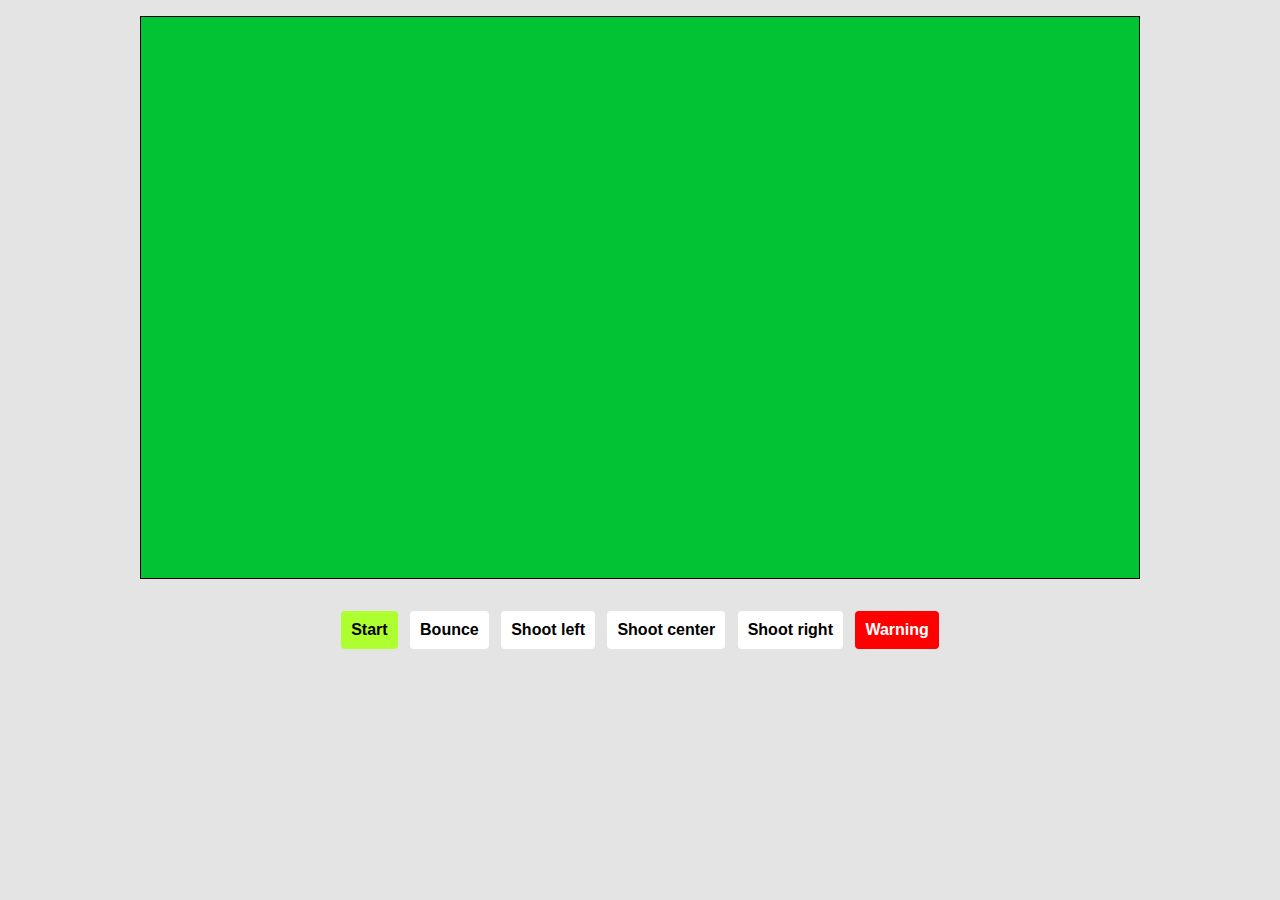
<file: Soccer/index.html>
<!DOCTYPE html>
<html>
<head>
    <meta charset="utf-8">
    <title>Soccer ball animations</title>
    <link rel="stylesheet" href="style.css">
</head>
<body>
    <div class="container">
        <div id="frame">
            <p><img src="../Images/ball.png" id="ball" alt="Ball"></p>
        </div>
        <br>
        <div class="btn">
            <button id="btnStart" onclick="startBall()">Start</button>
            <button id="btnBounce" onclick="bounceBall()">Bounce</button>
            <button id="btnShootLeft" onclick="shootLeft()">Shoot left</button>
            <button id="btnShootCenter" onclick="shootCenter()">Shoot center</button>
            <button id="btnShootRight" onclick="shootRight()">Shoot right</button>
            <button id="btnJumping" onclick="jumpingBall()">Warning</button>
        </div>
    </div>
    <script src="script.js"></script>
</body>
</html>
</file>
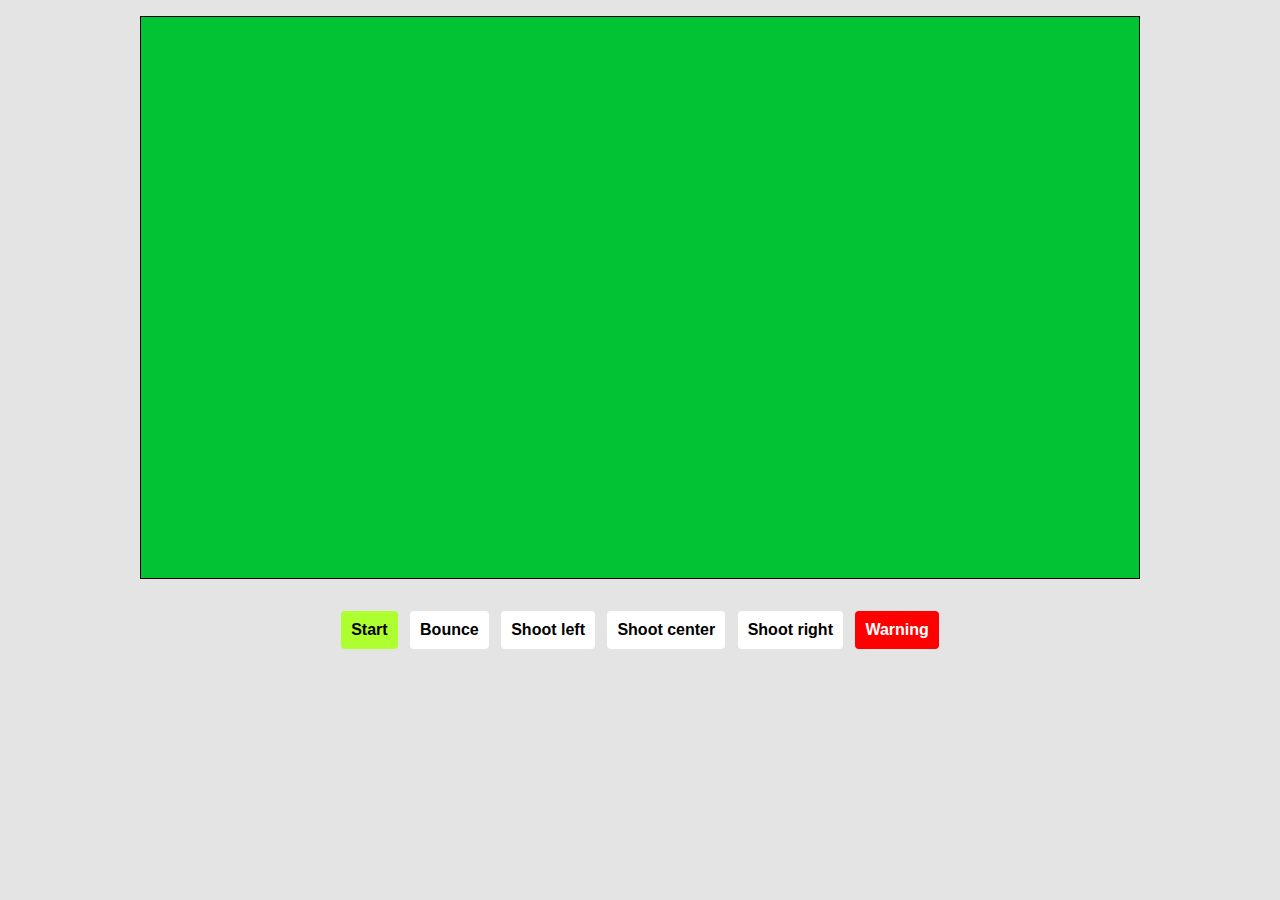
<file: Soccer/Part_1/index.html>
<!DOCTYPE html>
<html>
<head>
    <meta charset="utf-8">
    <title>Soccer ball animations</title>
    <link rel="stylesheet" href="style.css">
</head>
<body>
    <div class="container">
        <div id="frame">
            <p><img src="../../Images/ball.png" id="ball" alt="Ball"></p>
        </div>
        <br>
        <div class="btn">
            <button id="btnStart" onclick="startBall()">Start</button>
            <button id="btnBounce" onclick="bounceBall()">Bounce</button>
            <button id="btnShootLeft" onclick="shootLeft()">Shoot left</button>
            <button id="btnShootCenter" onclick="shootCenter()">Shoot center</button>
            <button id="btnShootRight" onclick="shootRight()">Shoot right</button>
            <button id="btnJumping" onclick="jumpingBall()">Warning</button>
        </div>
    </div>
    <script src="script.js"></script>
</body>
</html>
</file>
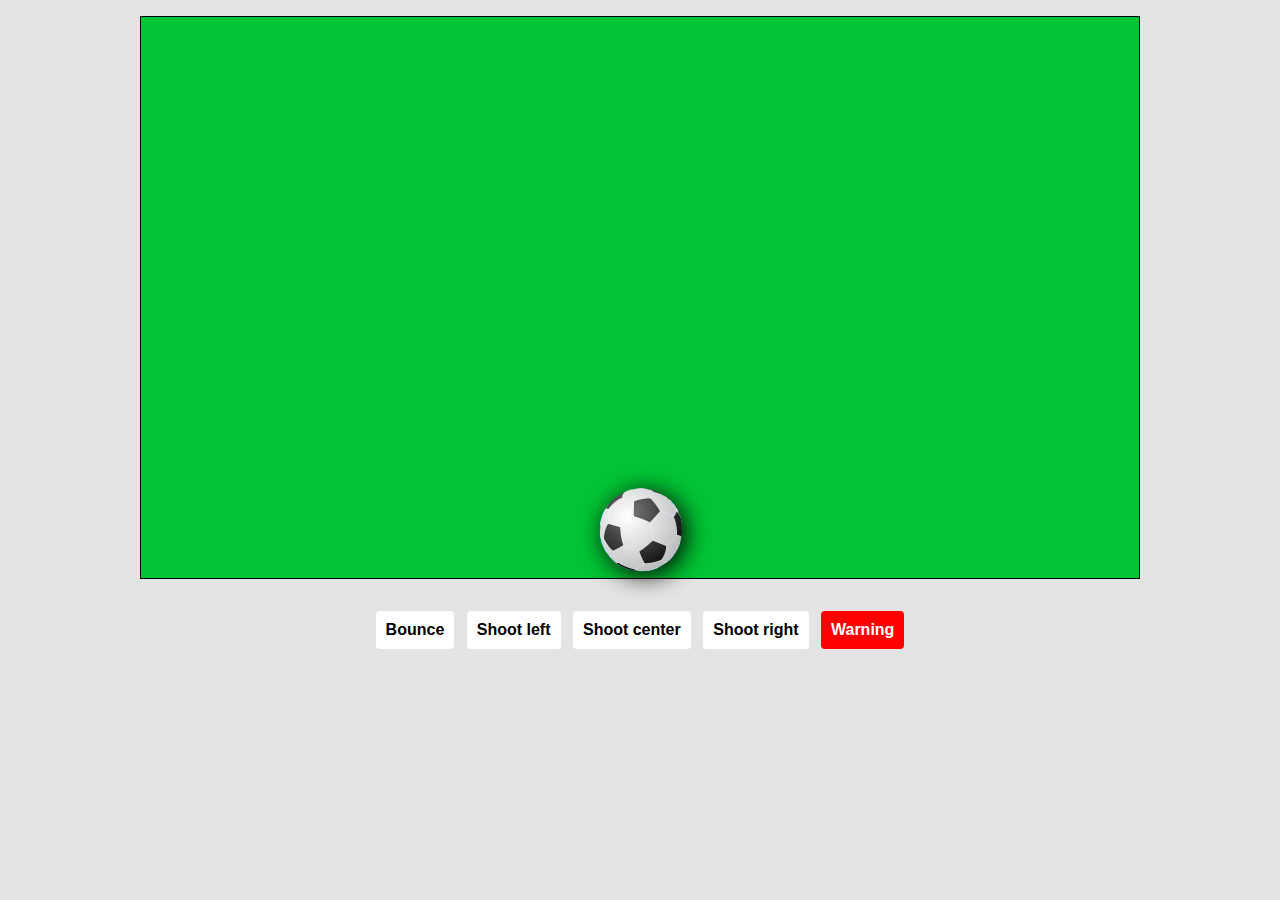
<file: Soccer/Part_2/index.html>
<!DOCTYPE html>
<html>

<head>
    <meta charset="utf-8">
    <title>Soccer ball animations</title>
    <link rel="stylesheet" href="style.css">
</head>

<body>
    <div class="container">
        <div id="frame">
            <p><img src="../../Images/ball.png" id="ball" alt="Ball"></p>
        </div>
        <br>
        <div class="btn">
            <!-- <button id="btnStart" onclick="startBall()">Start</button> -->
            <button id="btnBounce" onclick="bounceBall()">Bounce</button>
            <button id="btnShootLeft" onclick="shootLeft()">Shoot left</button>
            <button id="btnShootCenter" onclick="shootCenter()">Shoot center</button>
            <button id="btnShootRight" onclick="shootRight()">Shoot right</button>
            <button id="btnJumping" onclick="jumpingBall()">Warning</button>
        </div>
    </div>
    <script src="script.js"></script>
</body>

</html>
</file>
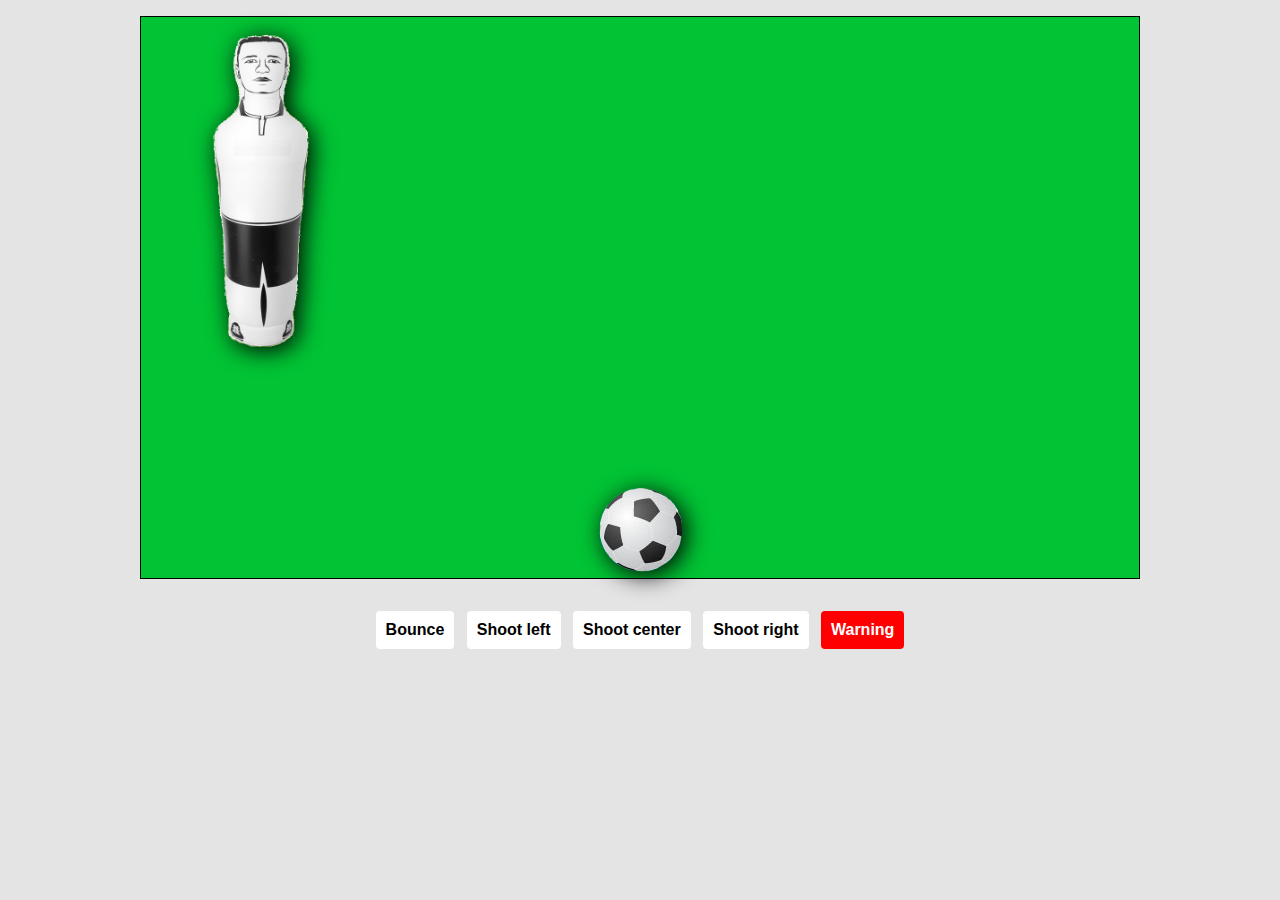
<file: Soccer/Part_3/index.html>
<!DOCTYPE html>
<html>

<head>
    <meta charset="utf-8">
    <title>Soccer ball animations</title>
    <link rel="stylesheet" href="style.css">
</head>

<body>
    <div class="container">
        <div id="frame">
            <p><img src="../../Images/Keeper.png" id="keeper" alt="Keeper"></p>
            <p><img src="../../Images/ball.png" id="ball" alt="Ball"></p>
        </div>
        <br>
        <div class="btn">
            <button id="btnBounce" onclick="bounceBall()">Bounce</button>
            <button id="btnShootLeft" onclick="shootLeft()">Shoot left</button>
            <button id="btnShootCenter" onclick="shootCenter()">Shoot center</button>
            <button id="btnShootRight" onclick="shootRight()">Shoot right</button>
            <button id="btnJumping" onclick="jumpingBall()">Warning</button>
        </div>
    </div>
    <script src="script.js"></script>
</body>

</html>
</file>
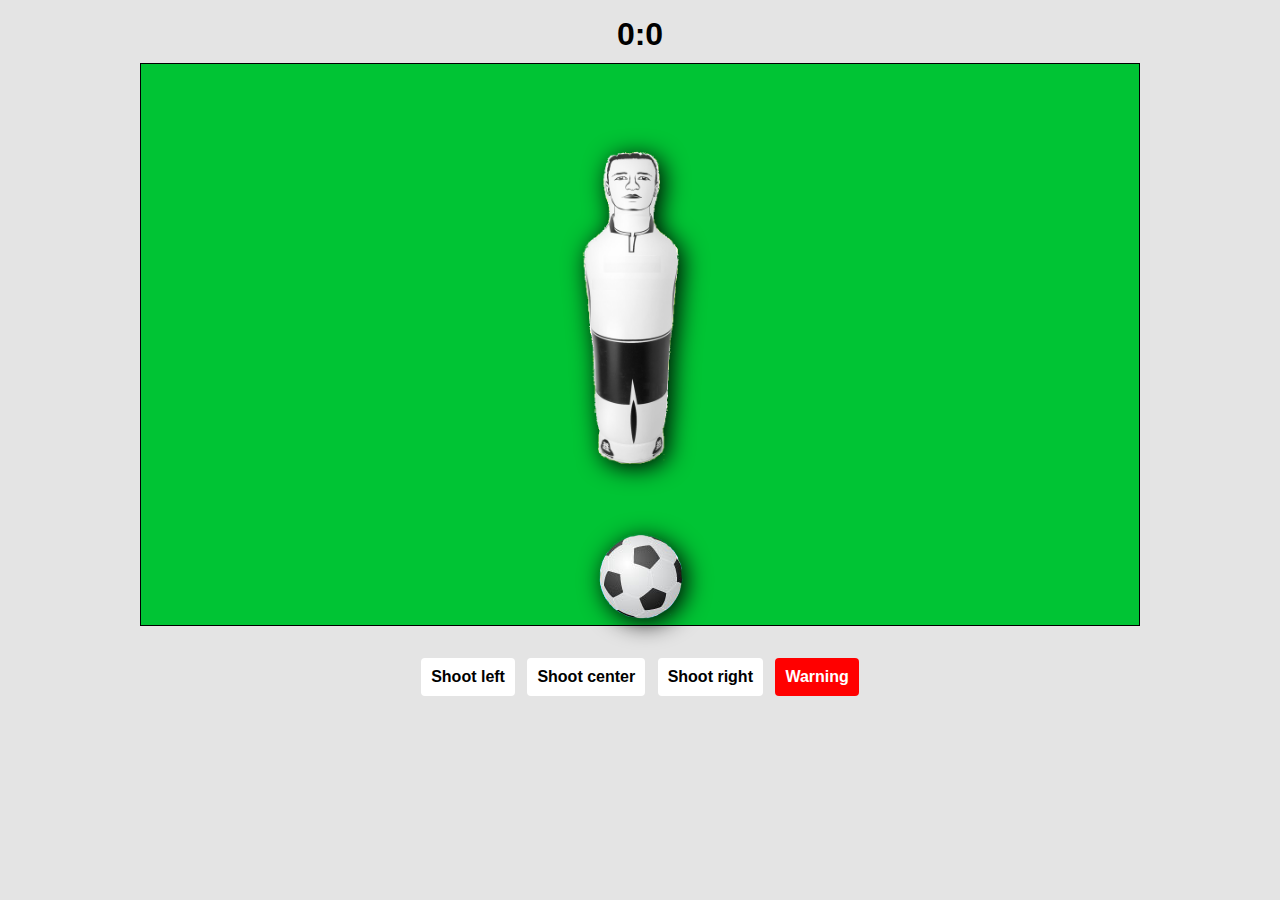
<file: Soccer/Part_4/index.html>
<!DOCTYPE html>
<html>

<head>
    <meta charset="utf-8">
    <title>Soccer ball animations</title>
    <link rel="stylesheet" href="style.css">
</head>

<body>
    <div class="container">
        <div class="score">
            <span id="user-score">0</span><span>:</span><span id="computer-score">0</span>
        </div>
        <div id="frame">
            <p><img src="../../Images/Keeper.png" id="keeper" alt="Keeper"></p>
            <p><img src="../../Images/ball.png" id="ball" alt="Ball"></p>
        </div>
        <br>
        <div class="btn">
            <button id="btnShootLeft" onclick="shootLeft()">Shoot left</button>
            <button id="btnShootCenter" onclick="shootCenter()">Shoot center</button>
            <button id="btnShootRight" onclick="shootRight()">Shoot right</button>
            <button id="btnJumping" onclick="jumpingBall()">Warning</button>
        </div>
    </div>
    <script src="script.js"></script>
</body>

</html>
</file>
<file: Soccer/style.css>
html {
  box-sizing: border-box;
}
*, *::before, *::after {
  box-sizing: inherit;
  margin: 0 auto;
  padding: 0;
}

body {
  font-family: Arial, Helvetica, sans-serif;
  background-color: #e4e4e4;
  margin: 1em 3rem;
}

#frame {
  background-color: #00c434;
  /* background-image: url(../Images/SoccerGoal_1000x563.png);  or image as background */
  margin: 10px auto;
  width: 1000px;
  height: 563px;
  border: 1px solid #000;
  padding: 10px;
  cursor: crosshair;
}

#ball {
  position: relative;
  filter: drop-shadow(4px 4px 12px black);
  width: 60px;
    
  visibility: hidden;
  animation-fill-mode: forwards;        /* retains the style of the last keyframe when the animation ends */  
  transform: translate(390px, 350px);   /* starting position of the object */
}

.btn {
  text-align: center;
}

.btn button {
  margin: 4px;
  padding: 10px;
  border: none;
  border-radius: 4px;
  color: black;
  font-size: 1em;
  font-weight: 600;
  background-color: white;
  cursor: pointer;
}

.btn button:hover {
  box-shadow: 0 0 4px black;
}

#btnStart {
  background-color: greenyellow;
}

#btnJumping {
  color: white;
  background-color: red;
}

/* Object gets bigger when clicked, optical illusion object comes towards you */
@keyframes size {
  from {
    visibility: visible;
    width: 60px;
    transform: translate(390px, 350px);;   /* starting position of the object */
  }
  to {
    visibility: visible;
    width: 100px;
    transform: translate(440px, 455px);
  }
}
/* for js */
  .start {
    animation-name: size;
    animation-duration: 3s;
  }

/* Object moves from top to bottom */
@keyframes bounce {
  0%, 100% {
    visibility: visible;
    width: 100px;
    transform: translate(440px, 455px);   /* starting position of the object */
  }
  50% {
    transform: translate(440px, 300px);
  }
}
/* for js */
  .bounceAnime {
    animation-name: bounce;
    animation-duration: 4s;
  }

/* Object moves from center to left corner */
@keyframes shootLeft {
  0%, 100% {
    visibility: visible;
    width: 100px;
    transform: translate(440px, 455px);   /* starting position of the object */
  }
  50% {
    visibility: visible;
    width: 60px;
    transform: translate(150px, 75px);
  }
}
/* for js */
  .shootLeftAnime {
    animation-duration: 1.5s;
    animation-name: shootLeft;
  }

/* Object moves to the top center */
@keyframes shootCenter {
  0%, 100% {
    visibility: visible;
    width: 100px;
    transform: translate(440px, 455px);   /* starting position of the object */
  }
  50% {
    visibility: visible;
    width: 60px;
    transform: translate(455px, 200px);
  }
}
/* for js */
  .shootCenterAnime {
    animation-duration: 1.5s;
    animation-name: shootCenter;
  }

/* Object moves from center to right corner */
@keyframes shootRight {
  0%, 100% {
    visibility: visible;
    width: 100px;
    transform: translate(440px, 455px);   /* starting position of the object */
  }
  50% {
    visibility: visible;
    width: 60px;
    transform: translate(750px, 80px);
  }
}
/* for js */
  .shootRightAnime {
    animation-duration: 1.5s;
    animation-name: shootRight;
}

/* Object "Warning" */
@keyframes moveAndBounce {
  0% {
    visibility: visible;
    width: 100px;
    transform: translate(440px, 455px);
  }
  50% {
    visibility: visible;
    width: 60px;
    transform: translate(600px, 55px);
  }
  100% {
    width: 600px;
    transform: translate(230px, 110px);
  }
}

/* for js */
  .jumpingAnime {
    animation-duration: 0.7s;
    animation-name: moveAndBounce;
  }
</file>
<file: Soccer/Part_1/style.css>
html {
  box-sizing: border-box;
}
*, *::before, *::after {
  box-sizing: inherit;
  margin: 0 auto;
  padding: 0;
}

body {
  font-family: Arial, Helvetica, sans-serif;
  background-color: #e4e4e4;
  margin: 1em 3rem;
}

#frame {
  background-color: #00c434;
  /* background-image: url(../../Images/SoccerGoal_1000x563.png);  or image as background */
  margin: 10px auto;
  width: 1000px;
  height: 563px;
  border: 1px solid #000;
  padding: 10px;
  cursor: crosshair;
}

#ball {
  position: relative;
  filter: drop-shadow(4px 4px 12px black);
  width: 60px;
    
  visibility: hidden;
  animation-fill-mode: forwards;        /* retains the style of the last keyframe when the animation ends */  
  transform: translate(390px, 350px);   /* starting position of the object */
}

.btn {
  text-align: center;
}

.btn button {
  margin: 4px;
  padding: 10px;
  border: none;
  border-radius: 4px;
  color: black;
  font-size: 1em;
  font-weight: 600;
  background-color: white;
  cursor: pointer;
}

.btn button:hover {
  box-shadow: 0 0 4px black;
}

#btnStart {
  background-color: greenyellow;
}

#btnJumping {
  color: white;
  background-color: red;
}

/* Object gets bigger when clicked, optical illusion object comes towards you */
@keyframes size {
  from {
    visibility: visible;
    width: 60px;
    transform: translate(390px, 350px);;   /* starting position of the object */
  }
  to {
    visibility: visible;
    width: 100px;
    transform: translate(440px, 455px);
  }
}
/* for js */
  .start {
    animation-name: size;
    animation-duration: 3s;
  }

/* Object moves from top to bottom */
@keyframes bounce {
  0%, 100% {
    visibility: visible;
    width: 100px;
    transform: translate(440px, 455px);   /* starting position of the object */
  }
  50% {
    transform: translate(440px, 300px);
  }
}
/* for js */
  .bounceAnime {
    animation-name: bounce;
    animation-duration: 4s;
  }

/* Object moves from center to left corner */
@keyframes shootLeft {
  0%, 100% {
    visibility: visible;
    width: 100px;
    transform: translate(440px, 455px);   /* starting position of the object */
  }
  50% {
    visibility: visible;
    width: 60px;
    transform: translate(150px, 75px);
  }
}
/* for js */
  .shootLeftAnime {
    animation-duration: 1.5s;
    animation-name: shootLeft;
  }

/* Object moves to the top center */
@keyframes shootCenter {
  0%, 100% {
    visibility: visible;
    width: 100px;
    transform: translate(440px, 455px);   /* starting position of the object */
  }
  50% {
    visibility: visible;
    width: 60px;
    transform: translate(455px, 200px);
  }
}
/* for js */
  .shootCenterAnime {
    animation-duration: 1.5s;
    animation-name: shootCenter;
  }

/* Object moves from center to right corner */
@keyframes shootRight {
  0%, 100% {
    visibility: visible;
    width: 100px;
    transform: translate(440px, 455px);   /* starting position of the object */
  }
  50% {
    visibility: visible;
    width: 60px;
    transform: translate(750px, 80px);
  }
}
/* for js */
  .shootRightAnime {
    animation-duration: 1.5s;
    animation-name: shootRight;
}

/* Object "Warning" */
@keyframes moveAndBounce {
  0% {
    visibility: visible;
    width: 100px;
    transform: translate(440px, 455px);
  }
  50% {
    visibility: visible;
    width: 60px;
    transform: translate(600px, 55px);
  }
  100% {
    width: 600px;
    transform: translate(230px, 110px);
  }
}

/* for js */
  .jumpingAnime {
    animation-duration: 0.7s;
    animation-name: moveAndBounce;
  }
</file>
<file: Soccer/Part_2/style.css>
html {
  box-sizing: border-box;
}

*,
*::before,
*::after {
  box-sizing: inherit;
  margin: 0 auto;
  padding: 0;
}

body {
  font-family: Arial, Helvetica, sans-serif;
  background-color: #e4e4e4;
  margin: 1em 3rem;
}

#frame {
  background-color: #00c434;
  /* background-image: url(../../Images/SoccerGoal_1000x563.png);  or image as background */
  margin: 10px auto;
  width: 1000px;
  height: 563px;
  border: 1px solid #000;
  padding: 10px;
  cursor: crosshair;
}

#ball {
  position: relative;
  filter: drop-shadow(4px 4px 12px black);
  width: 100px;          /* if start/size: width: 60px; */

  animation-fill-mode: forwards;
  /* retains the style of the last keyframe when the animation ends */
  transform: translate(440px, 455px);       /* if start/size: transform: translate(440px, 455px); */
  /* starting position of the object */
  /* if start/size: visibility: hidden; */
}

.btn {
  text-align: center;
}

.btn button {
  margin: 4px;
  padding: 10px;
  border: none;
  border-radius: 4px;
  color: black;
  font-size: 1em;
  font-weight: 600;
  background-color: white;
  cursor: pointer;
}

.btn button:hover {
  box-shadow: 0 0 4px black;
}

#btnStart {
  background-color: greenyellow;
}

#btnJumping {
  color: white;
  background-color: red;
}


/* not possible if start position in #ball { transform: translate(440px, 455px); }
/* Object gets bigger when clicked, optical illusion object comes towards you 
@keyframes size {
  from {
      visibility: visible;
      width: 60px;
      transform: translate(390px, 350px);
      ;
      /* starting position of the object 
  }

  to {
      visibility: visible;
      width: 100px;
      transform: translate(440px, 455px);
  }
}

/* for js 
.start {
  animation-name: size;
  animation-duration: 3s;
}
*/


/* Object moves from top to bottom */
@keyframes bounce {
  0%,
  100% {
      /* if start/size: visibility: visible; */
      width: 100px;
      transform: translate(440px, 455px);
      /* starting position of the object */
  }

  50% {
      transform: translate(440px, 300px);
  }
}

/* for js */
.bounceAnime {
  animation-name: bounce;
  animation-duration: 4s;
}

/* Object moves from center to left corner */
@keyframes shootLeft {
  0% {
      /* if start/size: visibility: visible; */
      width: 100px;
      transform: translate(440px, 455px);
      /* starting position of the object */
  }

  50% {
      /* if start/size: visibility: visible; */
      width: 60px;
      transform: translate(150px, 75px);
  }
  /* when object hits goal, shadow effect and size */
  100% {
      /* if start/size: visibility: hidden; */
      width: 62px;
      transform: translate(150px, 75px);
      /* starting position of the object */
      filter: drop-shadow(3px 3px 10px #FF5F15);
  }
}

/* for js */
.shootLeftAnime {
  animation-duration: 1.5s;
  animation-name: shootLeft;
}

/* Object moves to the top center */
@keyframes shootCenter {
  0% {
      /* if start/size: visibility: visible; */
      width: 100px;
      transform: translate(440px, 455px);
      /* starting position of the object */
  }

  50% {
      /* if start/size: visibility: visible; */
      width: 60px;
      transform: translate(455px, 200px);
  }
  100% {
    /* if start/size: visibility: hidden; */
    width: 62px;
    transform: translate(455px, 200px);
    /* starting position of the object */
    filter: drop-shadow(3px 3px 10px #FF5F15);
}
}

/* for js */
.shootCenterAnime {
  animation-duration: 1.5s;
  animation-name: shootCenter;
}

/* Object moves from center to right corner */
@keyframes shootRight {
  0% {
      /* if start/size: visibility: visible; */
      width: 100px;
      transform: translate(440px, 455px);
      /* starting position of the object */
  }

  50% {
      /* if start/size: visibility: visible; */
      width: 60px;
      transform: translate(750px, 80px);
  }
  100% {
    /* if start/size: visibility: hidden; */
    width: 62px;
    transform: translate(750px, 80px);
    /* starting position of the object */
    filter: drop-shadow(3px 3px 10px #FF5F15);
}
}

/* for js */
.shootRightAnime {
  animation-duration: 1.5s;
  animation-name: shootRight;
}

/* Object "bounces" */
@keyframes moveAndBounce {
  0% {
      /* if start/size: visibility: visible; */
      width: 100px;
      transform: translate(440px, 455px);
  }

  50% {
      /* if start/size: visibility: visible; */
      width: 60px;
      transform: translate(600px, 55px);
  }

  100% {
      width: 600px;
      transform: translate(230px, 110px);
  }
}

/* for js */
.jumpingAnime {
  animation-duration: 0.7s;
  animation-name: moveAndBounce;
}
</file>
<file: Soccer/Part_3/style.css>
html {
  box-sizing: border-box;
}

*,
*::before,
*::after {
  box-sizing: inherit;
  margin: 0 auto;
  padding: 0;
}

body {
  font-family: Arial, Helvetica, sans-serif;
  background-color: #e4e4e4;
  margin: 1em 3rem;
}

#frame {
  background-color: #00c434;
  /* background-image: url(../../Images/SoccerGoal_1000x563.png);  or image as background */
  margin: 10px auto;
  width: 1000px;
  height: 563px;
  border: 1px solid #000;
  padding: 10px;
  cursor: crosshair; 
}

#ball {
  position: relative;
  filter: drop-shadow(4px 4px 12px black);
  width: 100px;       
  animation-fill-mode: forwards;
  /* retains the style of the last keyframe when the animation ends */
  transform: translate(440px, 115px);
  /* starting position of the object */

  z-index: 2;
}

#keeper {
  position: relative;
  filter: drop-shadow(4px 4px 12px black);
  width: 224px;
  animation-iteration-count: infinite;
  animation-duration: 5s;
  animation-name: keep;

  z-index: 1;
}

/* Object moves from top to bottom */
@keyframes keep {
  0% {
    transform: translate(370px, 70px);
  }
  25% {
    transform: translate(100px, 70px);
  }
  50% {
    transform: translate(370px, 70px);
  }
  75% {
    transform: translate(650px, 70px);
  }
  100% {
    transform: translate(370px, 70px);
  }
}

.btn {
  text-align: center;
}

.btn button {
  margin: 4px;
  padding: 10px;
  border: none;
  border-radius: 4px;
  color: black;
  font-size: 1em;
  font-weight: 600;
  background-color: white;
  cursor: pointer;
}

.btn button:hover {
  box-shadow: 0 0 4px black;
}

#btnStart {
  background-color: greenyellow;
}

#btnJumping {
  color: white;
  background-color: red;
}

/* Object moves from top to bottom */
@keyframes bounce {
  0%,
  100% {
    width: 100px;
    transform: translate(440px, 115px);
    /* starting position of the object */
  }
  50% {
    transform: translate(440px, 0px);
  }
}

/* for js */
.bounceAnime {
  animation-name: bounce;
  animation-duration: 4s;
}

/* Object moves from center to left corner */
@keyframes shootLeft {
  0% {
    width: 100px;
    transform: translate(440px, 115px);
    /* starting position of the object */
  }

  50% {
    width: 60px;
    transform: translate(150px, -260px);
  }
  /* when object hits goal, shadow effect and size */
  100% {
    width: 62px;
    transform: translate(150px, -260px);
    /* starting position of the object */
    filter: drop-shadow(3px 3px 10px #FF5F15);
  }
}

/* for js */
.shootLeftAnime {
  animation-duration: 1.5s;
  animation-name: shootLeft;
}

/* Object moves to the top center */
@keyframes shootCenter {
  0% {
    width: 100px;
    transform: translate(440px, 115px);
    /* starting position of the object */
  }

  50% {
    width: 60px;
    transform: translate(455px, -250px);
  }
  100% {
    width: 62px;
    transform: translate(455px, -250px);
    /* starting position of the object */
    filter: drop-shadow(3px 3px 10px #FF5F15);
  }
}

/* for js */
.shootCenterAnime {
  animation-duration: 1.5s;
  animation-name: shootCenter;
}

/* Object moves from center to right corner */
@keyframes shootRight {
  0% {
    width: 100px;
    transform: translate(440px, 115px);
    /* starting position of the object */
  }

  50% {
    width: 60px;
    transform: translate(750px, -260px);
  }
  100% {
    width: 62px;
    transform: translate(750px, -260px);
    /* starting position of the object */
    filter: drop-shadow(3px 3px 10px #FF5F15);
  }
}

/* for js */
.shootRightAnime {
  animation-duration: 1.5s;
  animation-name: shootRight;
}

/* Object "bounces" */
@keyframes moveAndBounce {
  0% {
    width: 100px;
    transform: translate(440px, 115px);
  }

  50% {
    width: 60px;
    transform: translate(600px, -290px);
  }

  100% {
    width: 600px;
    transform: translate(230px, -225px);
  }
}

/* for js */
.jumpingAnime {
  animation-duration: 0.7s;
  animation-name: moveAndBounce;
}
</file>
<file: Soccer/Part_4/style.css>
html {
box-sizing: border-box;
}

*,
*::before,
*::after {
  box-sizing: inherit;
  margin: 0 auto;
  padding: 0;
}

body {
  font-family: Arial, Helvetica, sans-serif;
  background-color: #e4e4e4;
  margin: 1em 3rem;
}

.score {
  text-align: center;
  font-size: 2em;
  font-weight: 600;
}

#frame {
  background-color: #00c434;
  /* background-image: url(../../Images/SoccerGoal_1000x563.png);  or image as background */
  margin: 10px auto;
  width: 1000px;
  height: 563px;
  border: 1px solid #000;
  padding: 10px;
  cursor: crosshair; 
}

#ball {
  position: relative;
  filter: drop-shadow(4px 4px 12px black);
  width: 100px;       
  animation-fill-mode: forwards;
  /* retains the style of the last keyframe when the animation ends */
  transform: translate(440px, 115px);
  /* starting position of the object */

  z-index: 2;
}

/* keeper start position  */
#keeper {
  position: relative;
  filter: drop-shadow(4px 4px 12px black);
  width: 224px;
  transform: translate(370px, 70px);
  z-index: 1;
}

.btn {
  text-align: center;
}

.btn button {
  margin: 4px;
  padding: 10px;
  border: none;
  border-radius: 4px;
  color: black;
  font-size: 1em;
  font-weight: 600;
  background-color: white;
  cursor: pointer;
}

.btn button:hover {
  box-shadow: 0 0 4px black;
}

#btnStart {
  background-color: greenyellow;
}

#btnJumping {
  color: white;
  background-color: red;
}

/* Object moves from center to left corner */
@keyframes shootLeft {
  0% {
    width: 100px;
    transform: translate(440px, 115px);
    /* starting position of the object */
  }

  50% {
    width: 60px;
    transform: translate(150px, -260px);
  }
  /* when object hits goal, shadow effect and size */
  100% {
    width: 62px;
    transform: translate(150px, -260px);
    /* starting position of the object */
    filter: drop-shadow(3px 3px 10px #FF5F15);
  }
}

/* for js */
.shootLeftAnime {
  animation-duration: 1.5s;
  animation-name: shootLeft;
}

/* Object moves to the top center */
@keyframes shootCenter {
  0% {
    width: 100px;
    transform: translate(440px, 115px);
    /* starting position of the object */
  }

  50% {
    width: 60px;
    transform: translate(455px, -250px);
  }
  100% {
    width: 62px;
    transform: translate(455px, -250px);
    /* starting position of the object */
    filter: drop-shadow(3px 3px 10px #FF5F15);
  }
}

/* for js */
.shootCenterAnime {
  animation-duration: 1.5s;
  animation-name: shootCenter;
}

/* Object moves from center to right corner */
@keyframes shootRight {
  0% {
    width: 100px;
    transform: translate(440px, 115px);
    /* starting position of the object */
  }

  50% {
    width: 60px;
    transform: translate(750px, -260px);
  }
  100% {
    width: 62px;
    transform: translate(750px, -260px);
    /* starting position of the object */
    filter: drop-shadow(3px 3px 10px #FF5F15);
  }
}

/* for js */
.shootRightAnime {
  animation-duration: 1.5s;
  animation-name: shootRight;
}

/* Object "bounces" */
@keyframes moveAndBounce {
  0% {
    width: 100px;
    transform: translate(440px, 115px);
  }

  50% {
    width: 60px;
    transform: translate(600px, -290px);
  }

  100% {
    width: 600px;
    transform: translate(230px, -225px);
  }
}

/* for js */
.jumpingAnime {
  animation-duration: 0.7s;
  animation-name: moveAndBounce;
}
</file>
